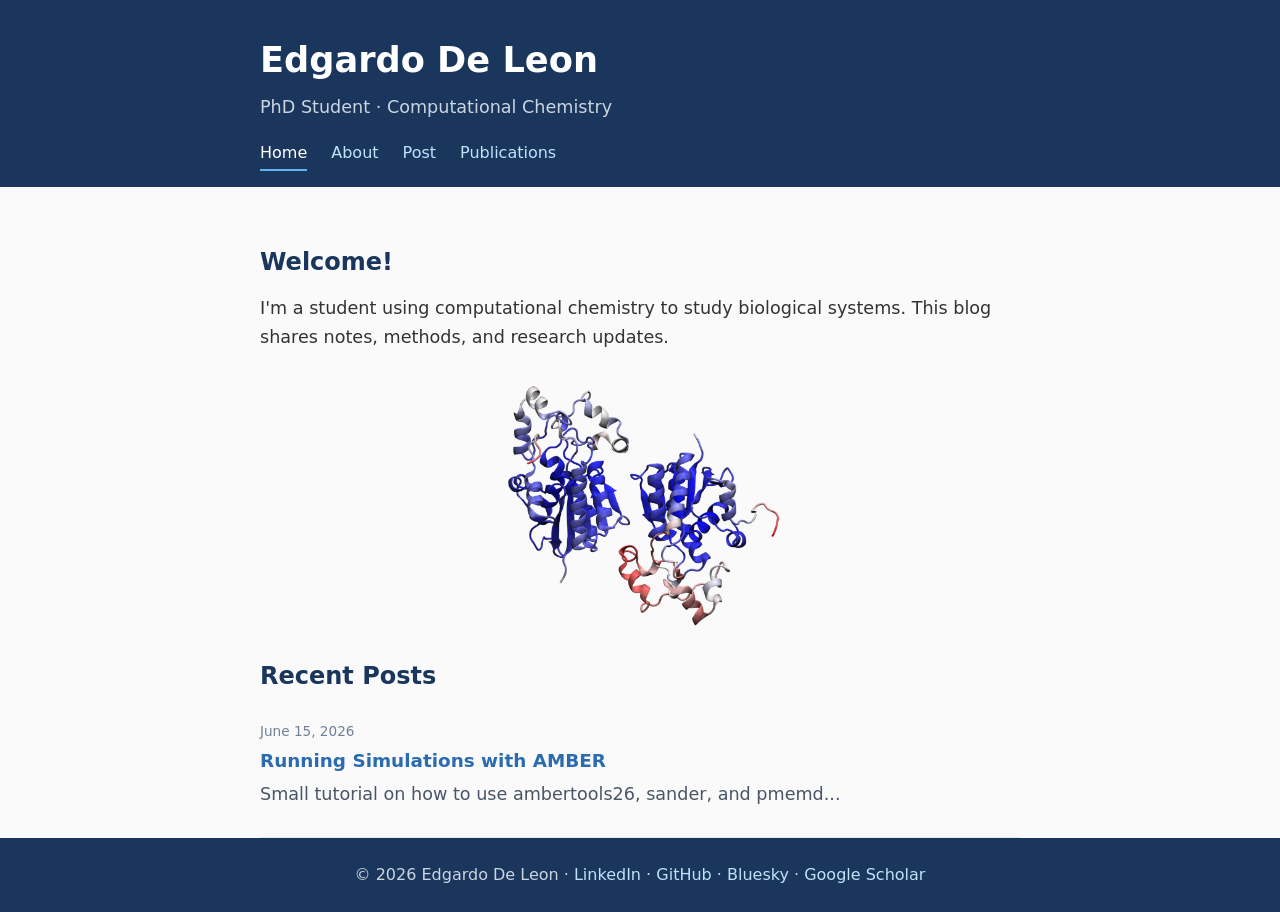
<file: index.html>
<!DOCTYPE html>
<html lang="en">
<head>
    <meta charset="UTF-8">
    <meta name="viewport" content="width=device-width, initial-scale=1.0">
    <title>Edgardo De Leon – Comp Chem Blog</title>
    <link rel="stylesheet" href="css/style.css">
</head>
<body>
    <header>
        <div class="container">
            <h1>Edgardo De Leon</h1>
            <p class="subtitle">PhD Student · Computational Chemistry</p>
            <nav>
                <a href="index.html" class="active">Home</a>
                <a href="about.html">About</a>
                <a href="post.html">Post</a>
                <a href="publications.html">Publications</a>
                <!-- Add more links as you grow -->
            </nav>
        </div>
    </header>

    <main class="container">
        <section class="intro">
            <h2>Welcome!</h2>
            <p>
                I'm a student using computational chemistry to study biological systems. 
                This blog shares notes, methods, and research updates.

        <img src="images/Picture2.png" alt="Methylparaben de-attaching from androgen receptor LBD-BF3 site" class="intro-image">
        
        <section class="posts">
            <h2>Recent Posts</h2>
            <ul class="post-list">
                <li>
                    <span class="post-date">June 15, 2026</span>
                    <a href="blog/nr.html">Running Simulations with AMBER</a>
                    <p class="post-excerpt">Small tutorial on how to use ambertools26, sander, and pmemd...</p>
                </li>
                <!-- Add more posts manually:
                <li>
                    <span class="post-date">Date</span>
                    <a href="blog/post2.html">Post Title</a>
                    <p class="post-excerpt">Short description...</p>
                </li>
                -->
            </ul>
        </section>
    </main>

<footer>
    <div class="container">
        <p>&copy; 2026 Edgardo De Leon · 
            <a href="https://www.linkedin.com/in/edgardo-de-leon-06b627327/">LinkedIn</a> · 
            <a href="https://github.com/edleon123">GitHub</a> · 
            <a href="https://bsky.app/profile/edlalio.bsky.social">Bluesky</a> · 
            <a href="https://scholar.google.com/citations?user=a40YVzQAAAAJ&hl=en">Google Scholar</a>
        </p>
    </div>
</footer>
</body>
</html>
</file>
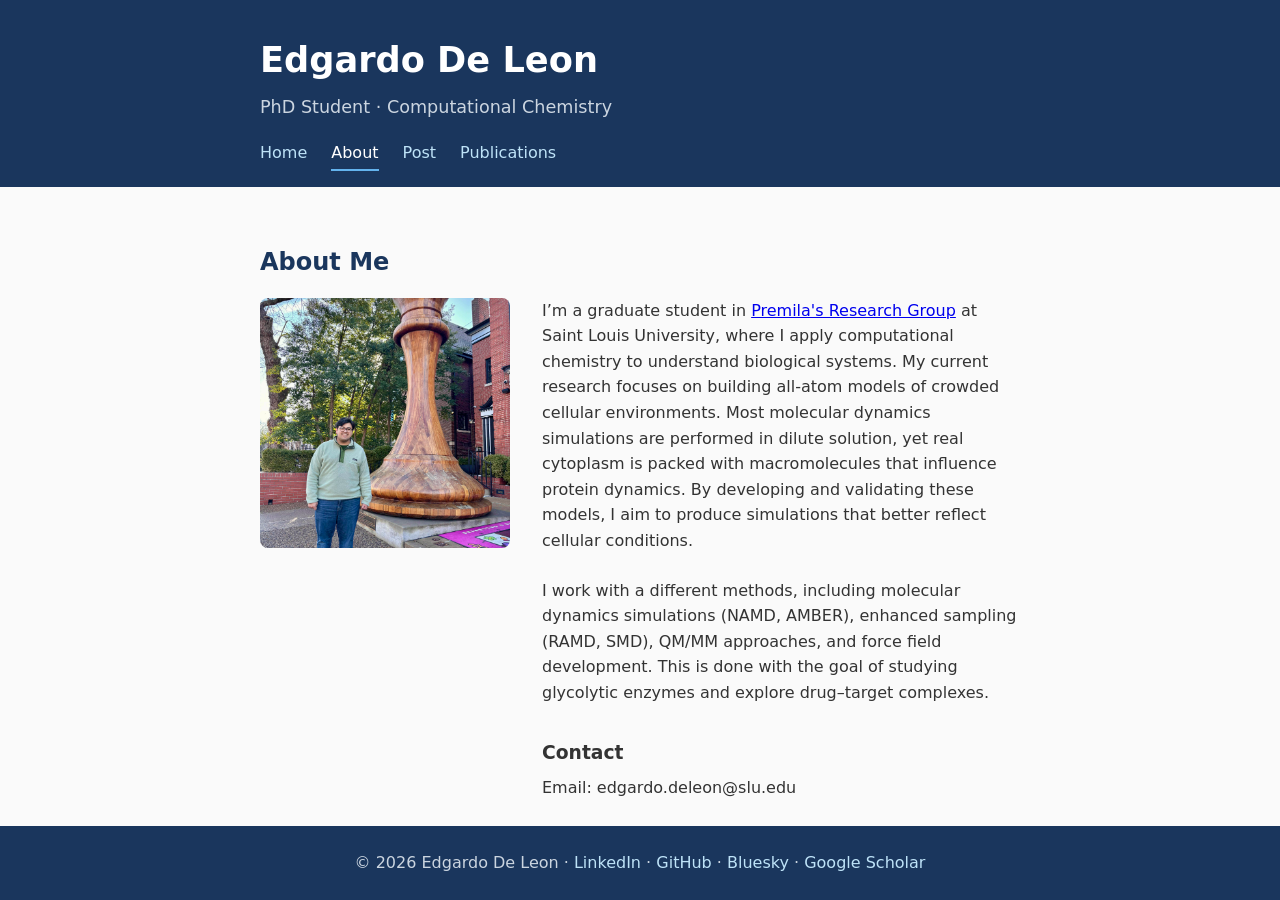
<file: about.html>
<!DOCTYPE html>
<html lang="en">
<head>
    <meta charset="UTF-8">
    <meta name="viewport" content="width=device-width, initial-scale=1.0">
    <title>About – Edgardo De Leon</title>
    <link rel="stylesheet" href="css/style.css">
</head>
<body>
    <header>
        <div class="container">
            <h1>Edgardo De Leon</h1>
            <p class="subtitle">PhD Student · Computational Chemistry</p>
            <nav>
                <a href="index.html">Home</a>
                <a href="about.html" class="active">About</a>
                <a href="post.html">Post</a>
                <a href="publications.html">Publications</a>
            </nav>
        </div>
    </header>

    <main class="container">
        <h2>About Me</h2>
        <div class="about-content">
            <img src="images/att.kcNNbsOKsVhgR3juhkhNpyTGiiTE4XbVQINE0S8aty0.jpeg" alt="Edgardo De Leon" class="profile-pic">
            <div>
                <p>
    I’m a graduate student in 
    <a href="https://sites.google.com/view/premila-research-group/home?authuser=0" target="_blank" rel="noopener noreferrer">Premila's Research Group</a> 
    at Saint Louis University, where I apply computational chemistry to understand biological systems.  
    My current research focuses on building all-atom models of crowded cellular environments. Most molecular dynamics simulations are performed in dilute solution,
    yet real cytoplasm is packed with macromolecules that influence protein dynamics. By developing and validating these models, I aim to produce simulations that better reflect cellular conditions.
                </p>
                <p>
                    I work with a different methods, including molecular dynamics simulations (NAMD, AMBER), 
                    enhanced sampling (RAMD, SMD), QM/MM approaches, and force field development. 
                    This is done with the goal of studying glycolytic enzymes and explore drug–target complexes.
                </p>
                <h3>Contact</h3>
                <ul>
                    <li>Email: edgardo.deleon@slu.edu</li>
                </ul>
            </div>
        </div>
    </main>

    <footer>
        <div class="container">
            <p>&copy; 2026 Edgardo De Leon · 
                <a href="https://www.linkedin.com/in/edgardo-de-leon-06b627327/">LinkedIn</a> · 
                <a href="https://github.com/edleon123">GitHub</a> · 
                <a href="https://bsky.app/profile/edlalio.bsky.social">Bluesky</a> · 
                <a href="https://scholar.google.com/citations?user=a40YVzQAAAAJ&hl=en">Google Scholar</a>
            </p>
        </div>
    </footer>
</body>
</html>
</file>
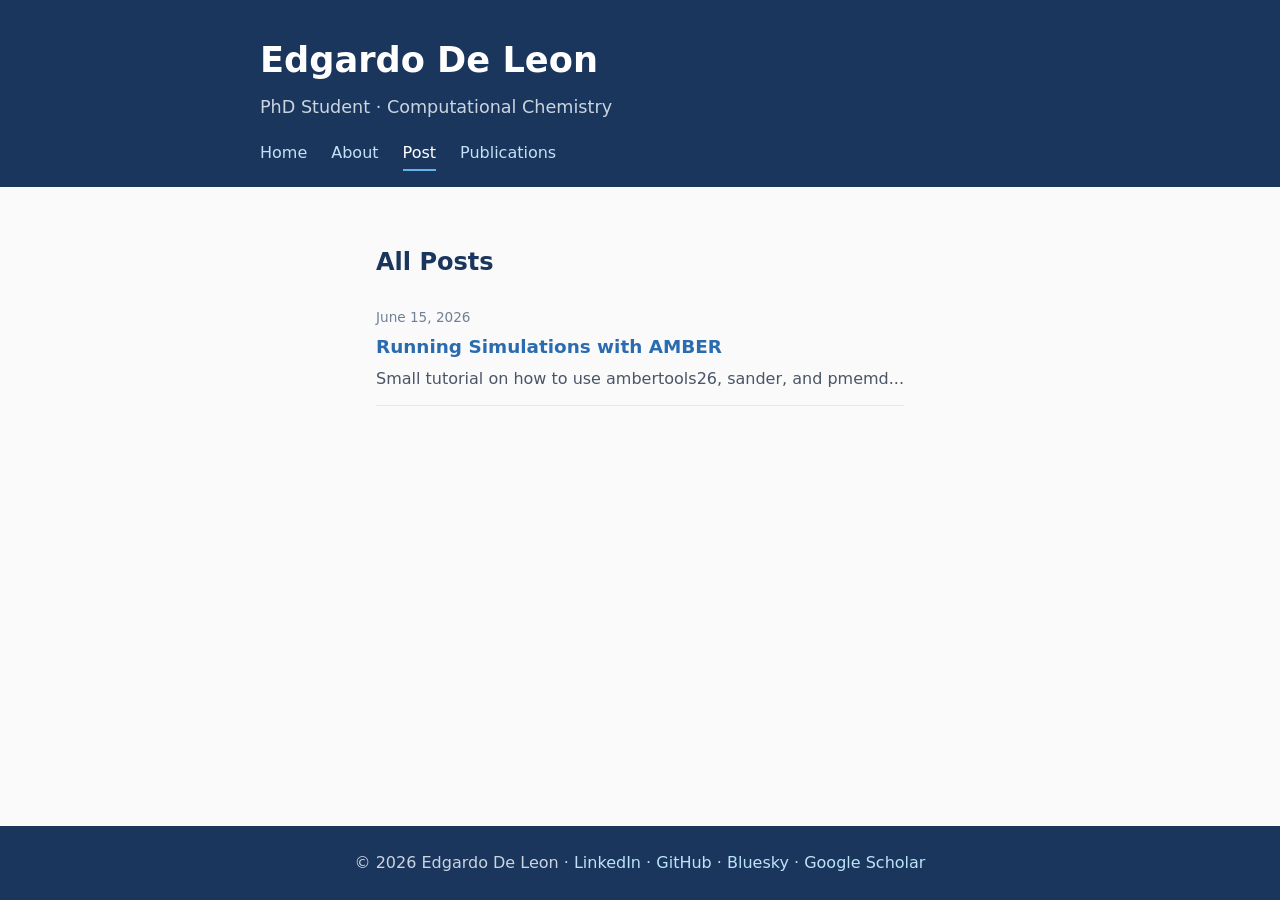
<file: post.html>
<!DOCTYPE html>
<html lang="en">
<head>
    <meta charset="UTF-8">
    <meta name="viewport" content="width=device-width, initial-scale=1.0">
    <title>Post – Edgardo De Leon</title>
    <link rel="stylesheet" href="css/style.css">
</head>
<body>
    <header>
        <div class="container">
            <h1>Edgardo De Leon</h1>
            <p class="subtitle">PhD Student · Computational Chemistry</p>
            <nav>
                <a href="index.html">Home</a>
                <a href="about.html">About</a>
                <a href="post.html" class="active">Post</a>
                <a href="publications.html">Publications</a>
            </nav>
        </div>
    </header>

    <main class="container">
        <h2>All Posts</h2>
        <ul class="post-list">
            <li>
                <span class="post-date">June 15, 2026</span>
                <a href="blog/nr.html">Running Simulations with AMBER</a>
                <p class="post-excerpt">Small tutorial on how to use ambertools26, sander, and pmemd...</p>
            </li>
            <!-- Add new posts here -->
        </ul>
    </main>

    <footer>
        <div class="container">
            <p>&copy; 2026 Edgardo De Leon · 
                <a href="https://www.linkedin.com/in/edgardo-de-leon-06b627327/">LinkedIn</a> · 
                <a href="https://github.com/edleon123">GitHub</a> · 
                <a href="https://bsky.app/profile/edlalio.bsky.social">Bluesky</a> · 
                <a href="https://scholar.google.com/citations?user=a40YVzQAAAAJ&hl=en">Google Scholar</a>
            </p>
        </div>
    </footer>
</body>
</html>
</file>
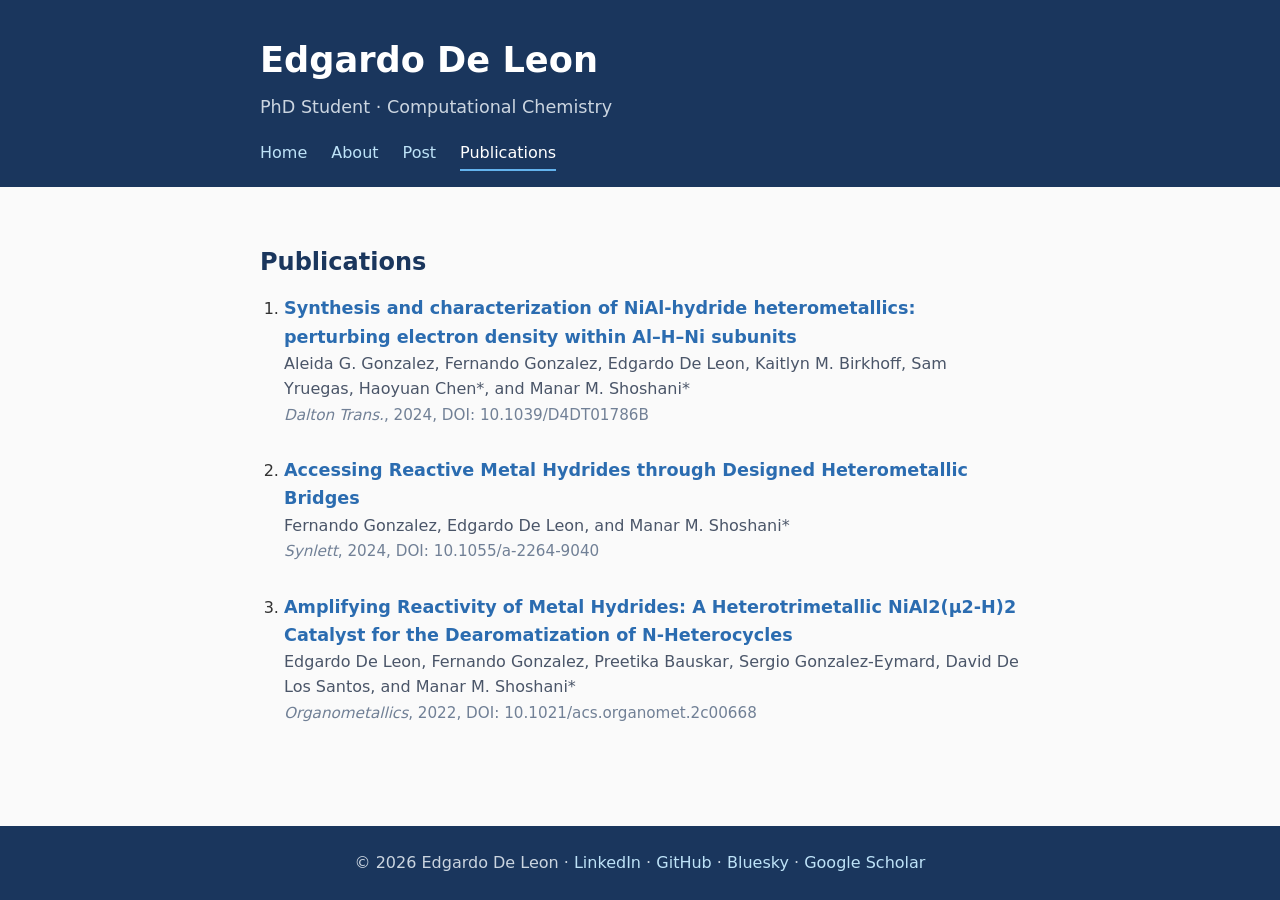
<file: publications.html>
<!DOCTYPE html>
<html lang="en">
<head>
    <meta charset="UTF-8">
    <meta name="viewport" content="width=device-width, initial-scale=1.0">
    <title>Publications – Edgardo De Leon</title>
    <link rel="stylesheet" href="css/style.css">
</head>
<body>
    <header>
        <div class="container">
            <h1>Edgardo De Leon</h1>
            <p class="subtitle">PhD Student · Computational Chemistry</p>
            <nav>
                <a href="index.html">Home</a>
                <a href="about.html">About</a>
                <a href="post.html">Post</a>
                <a href="publications.html" class="active">Publications</a>
            </nav>
        </div>
    </header>

    <main class="container">
        <h2>Publications</h2>
        <ol class="publication-list">
            <li>
                <a href="https://pubs.rsc.org/en/content/articlehtml/2024/dt/d4dt01786b" target="_blank" rel="noopener noreferrer">
                    Synthesis and characterization of NiAl-hydride heterometallics: perturbing electron density within Al–H–Ni subunits
                </a><br>
                <span class="authors">Aleida G. Gonzalez, Fernando Gonzalez, Edgardo De Leon, Kaitlyn M. Birkhoff, Sam Yruegas, Haoyuan Chen*, and Manar M. Shoshani*</span><br>
                <span class="journal"><em>Dalton Trans.</em>, 2024, DOI: 10.1039/D4DT01786B</span>
            </li>
            <li>
                <a href="https://www.thieme-connect.com/products/ejournals/abstract/10.1055/a-2264-9040" target="_blank" rel="noopener noreferrer">
                    Accessing Reactive Metal Hydrides through Designed Heterometallic Bridges
                </a><br>
                <span class="authors">Fernando Gonzalez, Edgardo De Leon, and Manar M. Shoshani*</span><br>
                <span class="journal"><em>Synlett</em>, 2024, DOI: 10.1055/a-2264-9040</span>
            </li>
            <li>
                <a href="https://pubs.acs.org/doi/abs/10.1021/acs.organomet.2c00668" target="_blank" rel="noopener noreferrer">
                    Amplifying Reactivity of Metal Hydrides: A Heterotrimetallic NiAl2(μ2-H)2 Catalyst for the Dearomatization of N-Heterocycles
                </a><br>
                <span class="authors">Edgardo De Leon, Fernando Gonzalez, Preetika Bauskar, Sergio Gonzalez-Eymard, David De Los Santos, and Manar M. Shoshani*</span><br>
                <span class="journal"><em>Organometallics</em>, 2022, DOI: 10.1021/acs.organomet.2c00668</span>
            </li>
        </ol>
    </main>

    <footer>
        <div class="container">
            <p>&copy; 2026 Edgardo De Leon · 
                <a href="https://www.linkedin.com/in/edgardo-de-leon-06b627327/">LinkedIn</a> · 
                <a href="https://github.com/edleon123">GitHub</a> · 
                <a href="https://bsky.app/profile/edlalio.bsky.social">Bluesky</a> · 
                <a href="https://scholar.google.com/citations?user=a40YVzQAAAAJ&hl=en">Google Scholar</a>
            </p>
        </div>
    </footer>
</body>
</html>
</file>
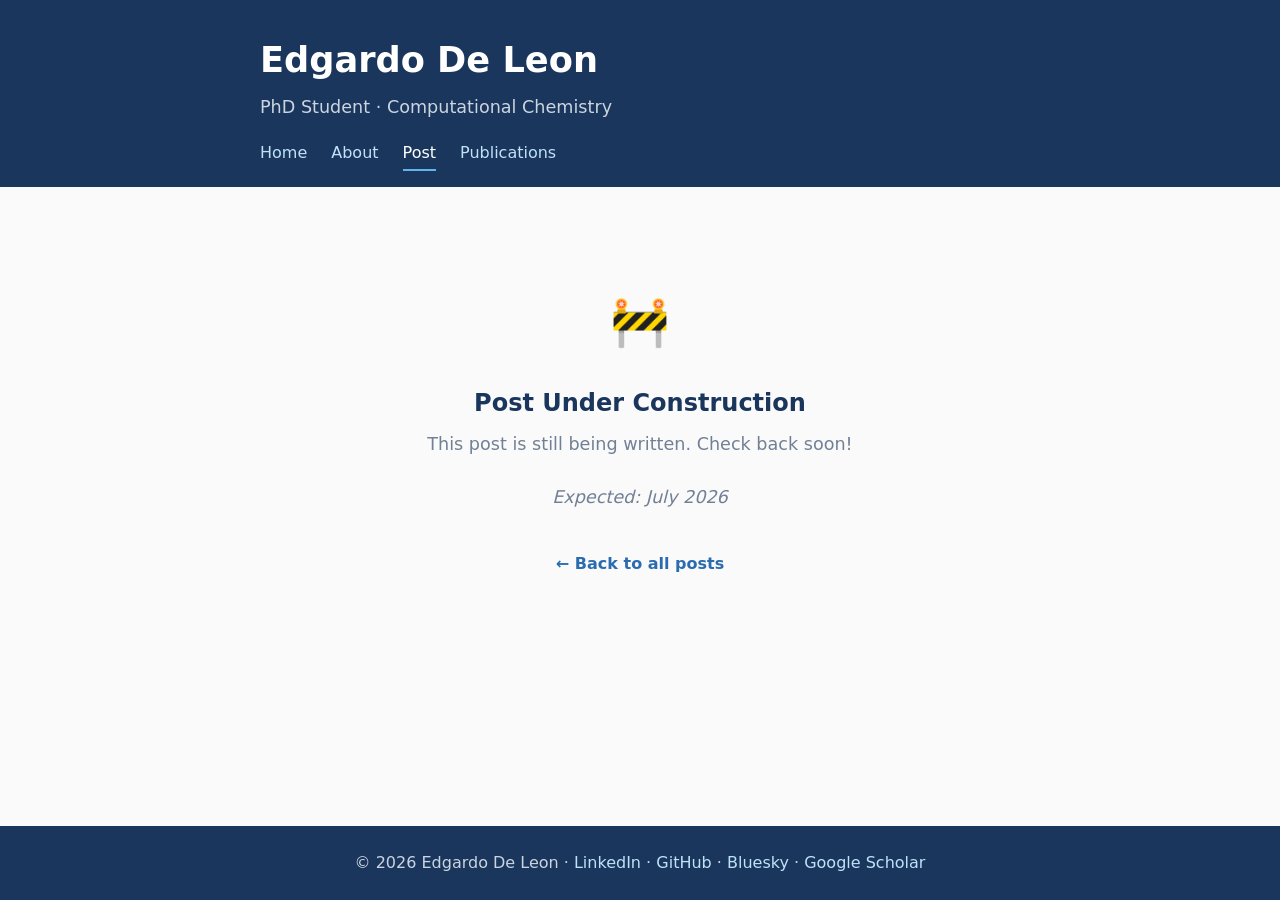
<file: blog/nr.html>
<!DOCTYPE html>
<html lang="en">
<head>
    <meta charset="UTF-8">
    <meta name="viewport" content="width=device-width, initial-scale=1.0">
    <title>Post Coming Soon – Edgardo De Leon</title>
    <link rel="stylesheet" href="../css/style.css">
</head>
<body>
    <header>
        <div class="container">
            <h1>Edgardo De Leon</h1>
            <p class="subtitle">PhD Student · Computational Chemistry</p>
            <nav>
                <a href="../index.html">Home</a>
                <a href="../about.html">About</a>
                <a href="../post.html" class="active">Post</a>
                <a href="../publications.html">Publications</a>
            </nav>
        </div>
    </header>

    <main class="container">
        <div class="under-construction">
            <div class="icon">🚧</div>
            <h2>Post Under Construction</h2>
            <p>This post is still being written. Check back soon!</p>
            <p><em>Expected: July 2026</em></p>
            <a href="../post.html" class="back-link">← Back to all posts</a>
        </div>
    </main>

    <footer>
        <div class="container">
            <p>&copy; 2026 Edgardo De Leon · 
                <a href="https://www.linkedin.com/in/edgardo-de-leon-06b627327/">LinkedIn</a> · 
                <a href="https://github.com/edleon123">GitHub</a> · 
                <a href="https://bsky.app/profile/edlalio.bsky.social">Bluesky</a> · 
                <a href="https://scholar.google.com/citations?user=a40YVzQAAAAJ&hl=en">Google Scholar</a>
            </p>
        </div>
    </footer>
</body>
</html>
</file>
<file: css/style.css>
/* =============================================
   1. Reset & Base
   ============================================= */
*, *::before, *::after {
    box-sizing: border-box;
    margin: 0;
    padding: 0;
}

body {
    font-family: 'Segoe UI', system-ui, -apple-system, sans-serif;
    line-height: 1.6;
    color: #333;
    background: #fafafa;
    display: flex;
    flex-direction: column;
    min-height: 100vh;
}

/* =============================================
   2. Layout
   ============================================= */
.container {
    max-width: 800px;
    margin: 0 auto;
    padding: 0 20px;
}

main {
    flex: 1;
    margin-bottom: 3rem;
}

/* =============================================
   3. Header
   ============================================= */
header {
    background: #1a365d;
    color: #fff;
    padding: 2rem 0 1rem;
    margin-bottom: 2rem;
    min-width: 100vw;    /* full width even when zoomed out */
}

header h1 {
    font-size: 2.2rem;
    margin-bottom: 0.3rem;
}

header .subtitle {
    font-weight: 300;
    font-size: 1.1rem;
    color: #cbd5e0;
}

/* =============================================
   4. Navigation
   ============================================= */
nav {
    margin-top: 1.2rem;
    display: flex;
    gap: 1.5rem;
}

nav a {
    color: #bee3f8;
    text-decoration: none;
    font-weight: 500;
    padding-bottom: 0.2rem;
    border-bottom: 2px solid transparent;
}

nav a:hover,
nav a.active {
    border-bottom-color: #63b3ed;
    color: #fff;
}

/* =============================================
   5. General Typography & Headings
   ============================================= */
h2 {
    margin: 1.5rem 0 0.8rem;
    color: #1a365d;
}

/* =============================================
   6. Home Page
   ============================================= */
.intro p {
    font-size: 1.1rem;
    margin-bottom: 1rem;
}

/* Post list */
.post-list {
    list-style: none;
    padding: 0;
}

.post-list li {
    border-bottom: 1px solid #e2e8f0;
    padding: 0.8rem 0;
}

.post-date {
    font-size: 0.85rem;
    color: #718096;
    display: block;
    margin-bottom: 0.2rem;
}

.post-list a {
    font-size: 1.15rem;
    font-weight: 600;
    text-decoration: none;
    color: #2b6cb0;
}

.post-list a:hover {
    text-decoration: underline;
}

.post-excerpt {
    margin-top: 0.3rem;
    color: #4a5568;
}

/* Intro image */
.intro-image {
    display: block;
    max-width: 300px;
    width: 100%;
    height: auto;
    margin: 1.5rem auto 0 auto;
    border-radius: 8px;
}

/* =============================================
   7. About Page
   ============================================= */
.about-content {
    display: flex;
    gap: 2rem;
    flex-wrap: wrap;
    margin-top: 1rem;
}

.profile-pic {
    border-radius: 8px;
    width: 250px;          /* increased size */
    height: 250px;
    object-fit: cover;
    max-width: 100%;
    display: block;
}

.about-content div {
    flex: 1;
    min-width: 250px;
}

.about-content p {
    margin-bottom: 1.5rem;   /* more space between paragraphs */
}

.about-content h3 {
    margin-top: 2rem;        /* space before Contact */
    margin-bottom: 0.5rem;
}

.about-content ul {
    list-style: none;
    padding: 0;
}

.about-content li {
    margin-bottom: 0.3rem;
}

/* =============================================
   8. Blog Post
   ============================================= */
.blog-post h1 {
    font-size: 2rem;
    margin-bottom: 0.5rem;
    color: #1a365d;
}

.post-meta {
    color: #718096;
    margin-bottom: 1.5rem;
    font-size: 0.95rem;
}

.blog-post h2 {
    border-bottom: 1px solid #e2e8f0;
    padding-bottom: 0.3rem;
    margin-top: 2rem;
}

.blog-post p {
    margin-bottom: 1rem;
}

/* Code blocks */
pre {
    background: #edf2f7;
    padding: 1rem;
    border-radius: 6px;
    margin: 1.5rem 0;
    max-width: 100%;
    overflow-x: auto;
    white-space: pre-wrap;
    word-break: break-all;
    -webkit-overflow-scrolling: touch;
}

code {
    font-family: 'Fira Code', 'Consolas', monospace;
    font-size: 0.9rem;
    white-space: pre-wrap;
    word-break: break-all;
}

/* =============================================
   9. Publications Page
   ============================================= */
.publication-list {
    padding-left: 1.5rem;
}

.publication-list li {
    margin-bottom: 1.8rem;
}

.publication-list a {
    font-weight: 600;
    font-size: 1.1rem;
    text-decoration: none;
    color: #2b6cb0;
}

.publication-list a:hover {
    text-decoration: underline;
}

.authors {
    color: #4a5568;
}

.journal {
    color: #718096;
    font-size: 0.95rem;
}

/* =============================================
   10. Under Construction Page
   ============================================= */
.under-construction {
    text-align: center;
    padding: 4rem 1rem;
    color: #4a5568;
}

.under-construction .icon {
    font-size: 3rem;
    margin-bottom: 1rem;
}

.under-construction h2 {
    color: #1a365d;
    margin-bottom: 0.5rem;
}

.under-construction p {
    font-size: 1.1rem;
    margin-bottom: 1.5rem;
    color: #718096;
}

.under-construction .back-link {
    display: inline-block;
    margin-top: 1rem;
    color: #2b6cb0;
    text-decoration: none;
    font-weight: 600;
}

.under-construction .back-link:hover {
    text-decoration: underline;
}

/* =============================================
   11. Footer
   ============================================= */
footer {
    background: #1a365d;
    color: #cbd5e0;
    text-align: center;
    padding: 1.5rem 0;
    margin-top: auto;
    min-width: 100vw;    /* full width even when zoomed out */
}

footer a {
    color: #bee3f8;
    text-decoration: none;
}

footer a:hover {
    text-decoration: underline;
}

/* =============================================
   12. Responsive Tweaks (Mobile)
   ============================================= */
@media (max-width: 600px) {
    /* General container */
    .container {
        max-width: 100%;
        padding: 0 15px;
        overflow-wrap: break-word;
    }

    /* Header */
    header h1 {
        font-size: 1.6rem;
    }
    header .subtitle {
        font-size: 0.9rem;
    }

    /* Navigation */
    nav {
        flex-wrap: wrap;
        gap: 0.8rem;
    }

    /* About page */
    .about-content {
        flex-direction: column;
    }

    /* Blog post typography */
    .blog-post h1 {
        font-size: 1.5rem;
    }
    .blog-post h2 {
        font-size: 1.2rem;
    }
    .blog-post p,
    .blog-post li {
        font-size: 1rem;
    }

    /* Prevent overflow on any element */
    img, pre, code, table {
        max-width: 100%;
        height: auto;
    }
}
</file>
